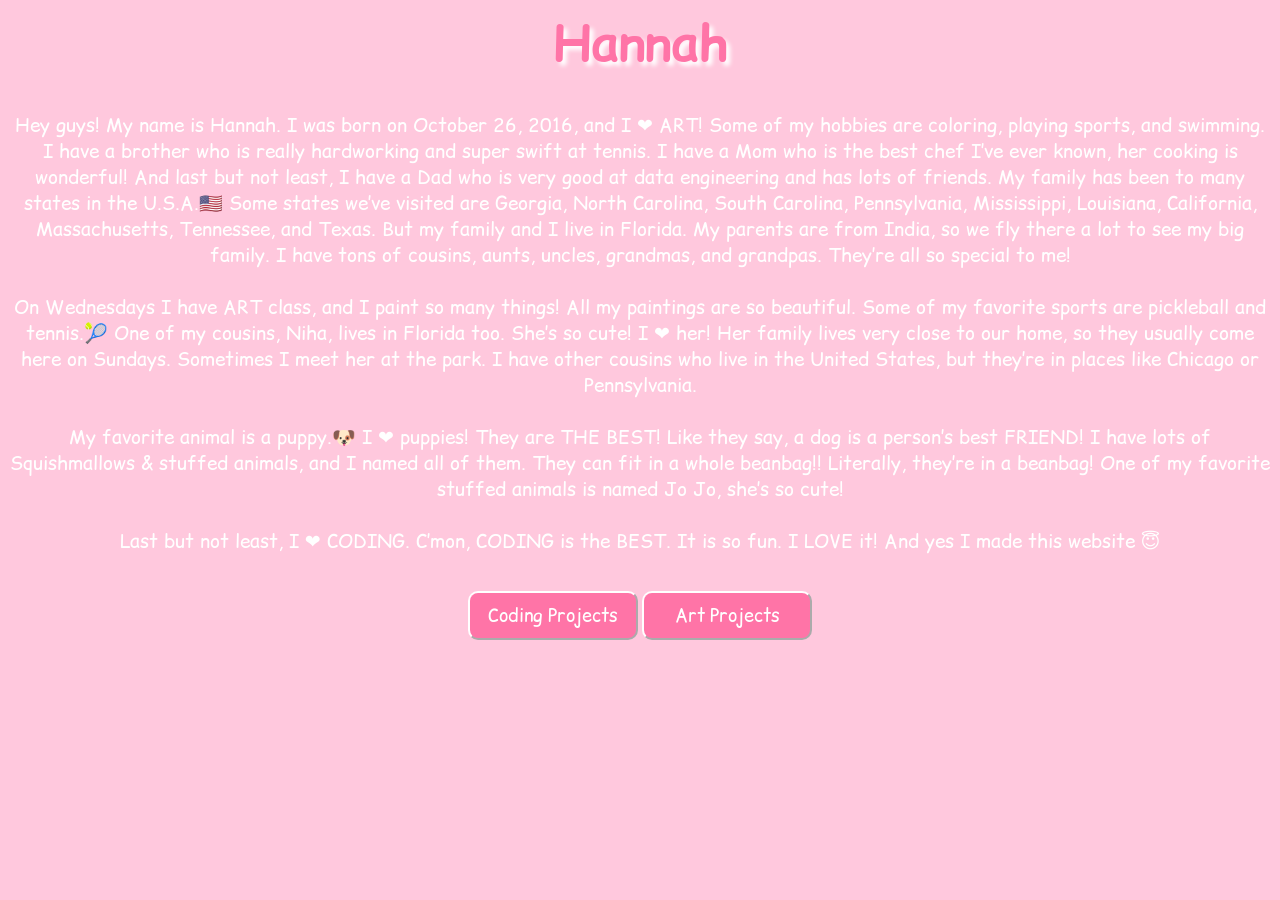
<file: index.html>
<html>
    <head>
      <link rel="stylesheet" href="style.css">
      <script src="main.js"></script>
      <link rel="preconnect" href="https://fonts.googleapis.com">
      <link rel="preconnect" href="https://fonts.gstatic.com" crossorigin>
      <link href="https://fonts.googleapis.com/css2?family=Comic+Relief:wght@400;700&display=swap" rel="stylesheet">

    
      
    </head>
   
    <body>
      <h1> Hannah </h1>

      <p>
        Hey guys! My name is Hannah. I was born on October 26, 2016, and I ❤️ ART! 
        Some of my hobbies are coloring, playing sports, and swimming. 
        I have a brother who is really hardworking and super swift at tennis. 
        I have a Mom who is the best chef I’ve ever known, her cooking is wonderful! 
        And last but not least, I have a Dad who is very good at data engineering and has lots of friends.
        My family has been to many states in the U.S.A.🇺🇸 
        Some states we’ve visited are Georgia, North Carolina, South Carolina, Pennsylvania, 
        Mississippi, Louisiana, California, Massachusetts, Tennessee, and Texas. 
        But my family and I live in Florida. My parents are from India, so we fly there a lot to see my big family. 
        I have tons of cousins, aunts, uncles, grandmas, and grandpas. They’re all so special to me!
        <br><br>
        On Wednesdays I have ART class, and I paint so many things! All my paintings are so beautiful. 
        Some of my favorite sports are pickleball and tennis.🎾 One of my cousins, Niha, lives in Florida too. 
        She’s so cute! I ❤️ her! Her family lives very close to our home, so they usually come here on Sundays. 
        Sometimes I meet her at the park. 
        I have other cousins who live in the United States, but they’re in places like Chicago or Pennsylvania.
        <br><br>
        My favorite animal is a puppy.🐶  
        I ❤️ puppies! They are THE BEST! Like they say, a dog is a person’s best FRIEND! 
        I have lots of Squishmallows & stuffed animals, and I named all of them. 
        They can fit in a whole beanbag!! Literally, they’re in a beanbag! 
        One of my favorite stuffed animals is named Jo Jo, she’s so cute!
        <br><br>
        Last but not least, I ❤️ CODING. C’mon, CODING is the BEST. It is so fun. I LOVE it! And yes I made this website 😇
      </p>
    
      <br>
      <button onclick="myprojects()">Coding Projects</button>
      <button onclick="myart()">Art Projects</button>
      
    </body>
</html>
</file>
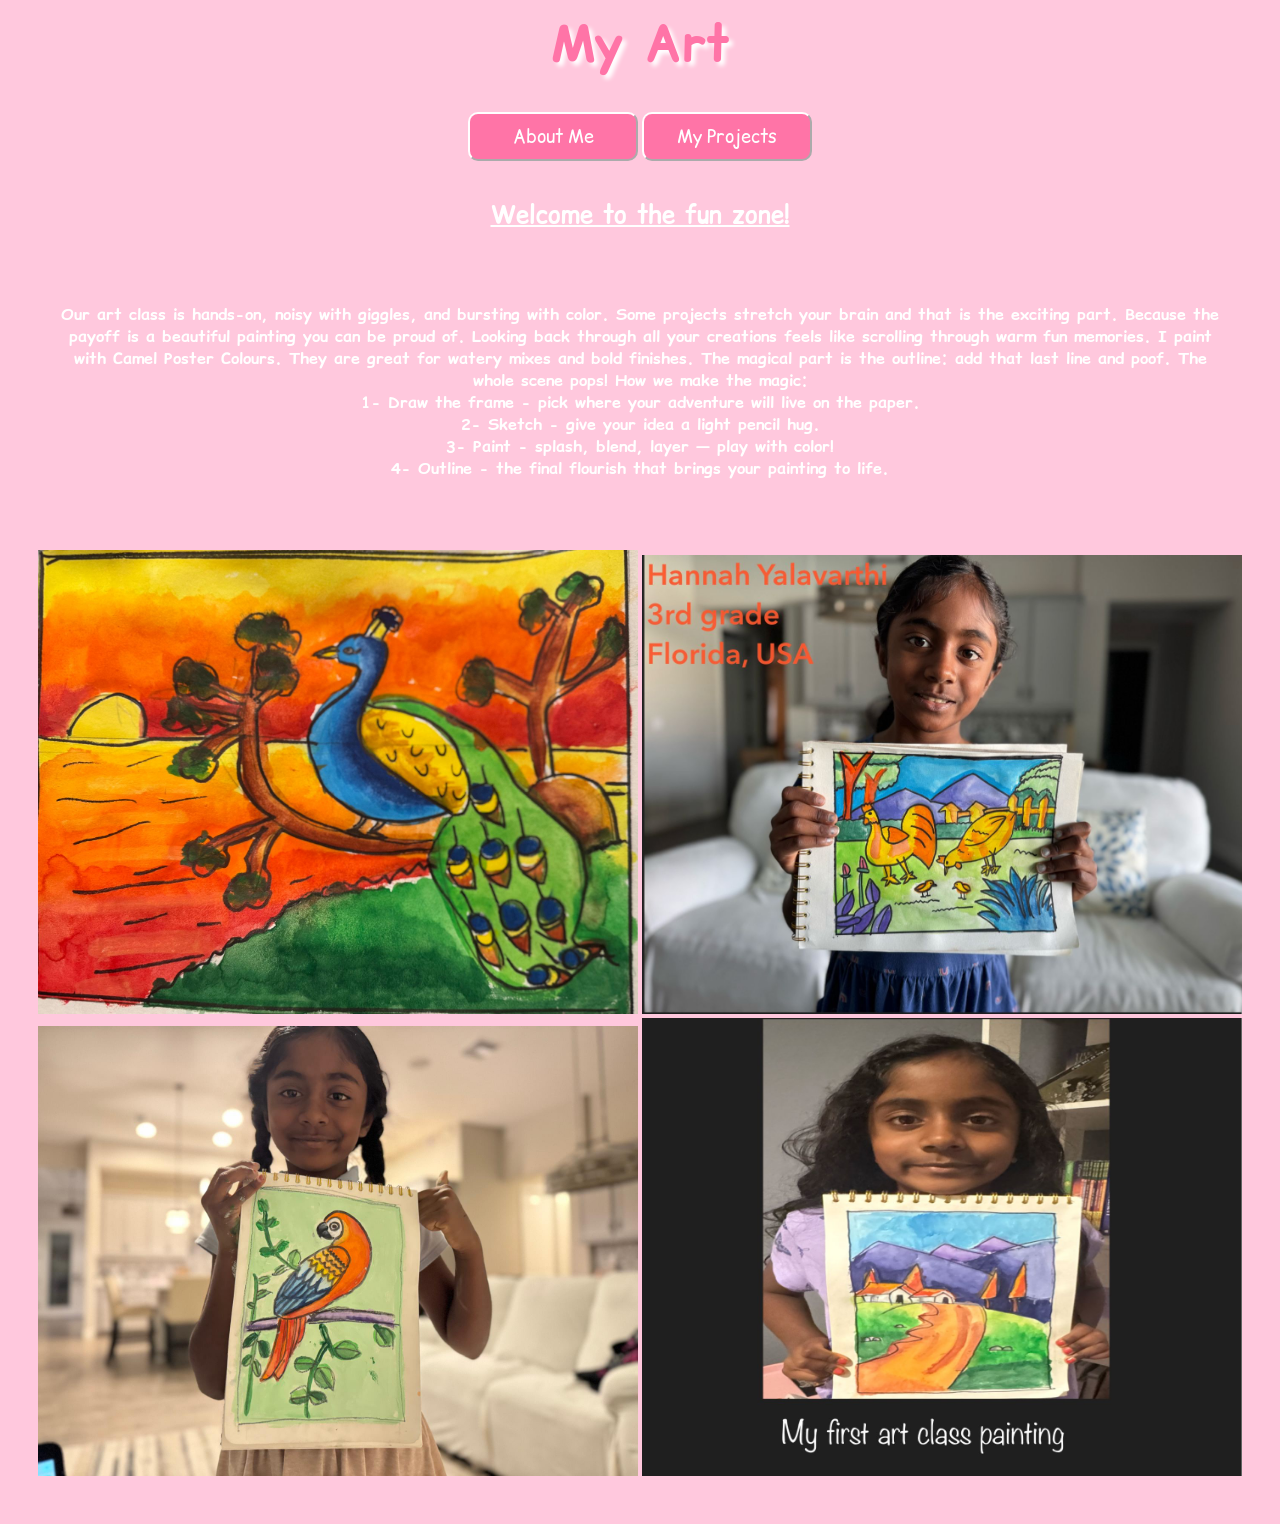
<file: art.html>
<html>
<head>
 <link rel="stylesheet" href="style.css">
      <script src="main.js"></script>
      <link rel="preconnect" href="https://fonts.googleapis.com">
      <link rel="preconnect" href="https://fonts.gstatic.com" crossorigin>
      <link href="https://fonts.googleapis.com/css2?family=Comic+Relief:wght@400;700&display=swap" rel="stylesheet">
</head>
<body>
      <h1>My Art</h1> 
      <button onclick="aboutme()">About Me</button>
      <button onclick="myprojects()">My Projects</button> 
      
      <br><br>

      <h2 id="line111">
            Welcome to the fun zone!
      </h2>
     
      <h4 id="line222">
      
     
            Our art class is hands-on, noisy with giggles, and bursting with color. 
            Some projects stretch your brain and that is the exciting part. Because the payoff is a beautiful painting you can be proud of. 
            Looking back through all your creations feels like scrolling through warm fun memories.

            I paint with Camel Poster Colours. They are great for watery mixes and bold finishes. 
            The magical part is the outline: add that last line and poof. The whole scene pops!

            How we make the magic:
            <br>
            1- Draw the frame - pick where your adventure will live on the paper.
            <br>
            2- Sketch - give your idea a light pencil hug.
            <br>
            3- Paint - splash, blend, layer — play with color!
            <br>
            4- Outline - the final flourish that brings your painting to life.
            
      </h4>
      <img src="art1.jpg"  id="img1"/>
      <img src="art2.jpg"  id="img2"/>
      <img src="art3.jpg"  id="img3"/>
      <img src="art4.jpg"  id="img4"/>

      <br><br><br>


</body>
</html>
</file>
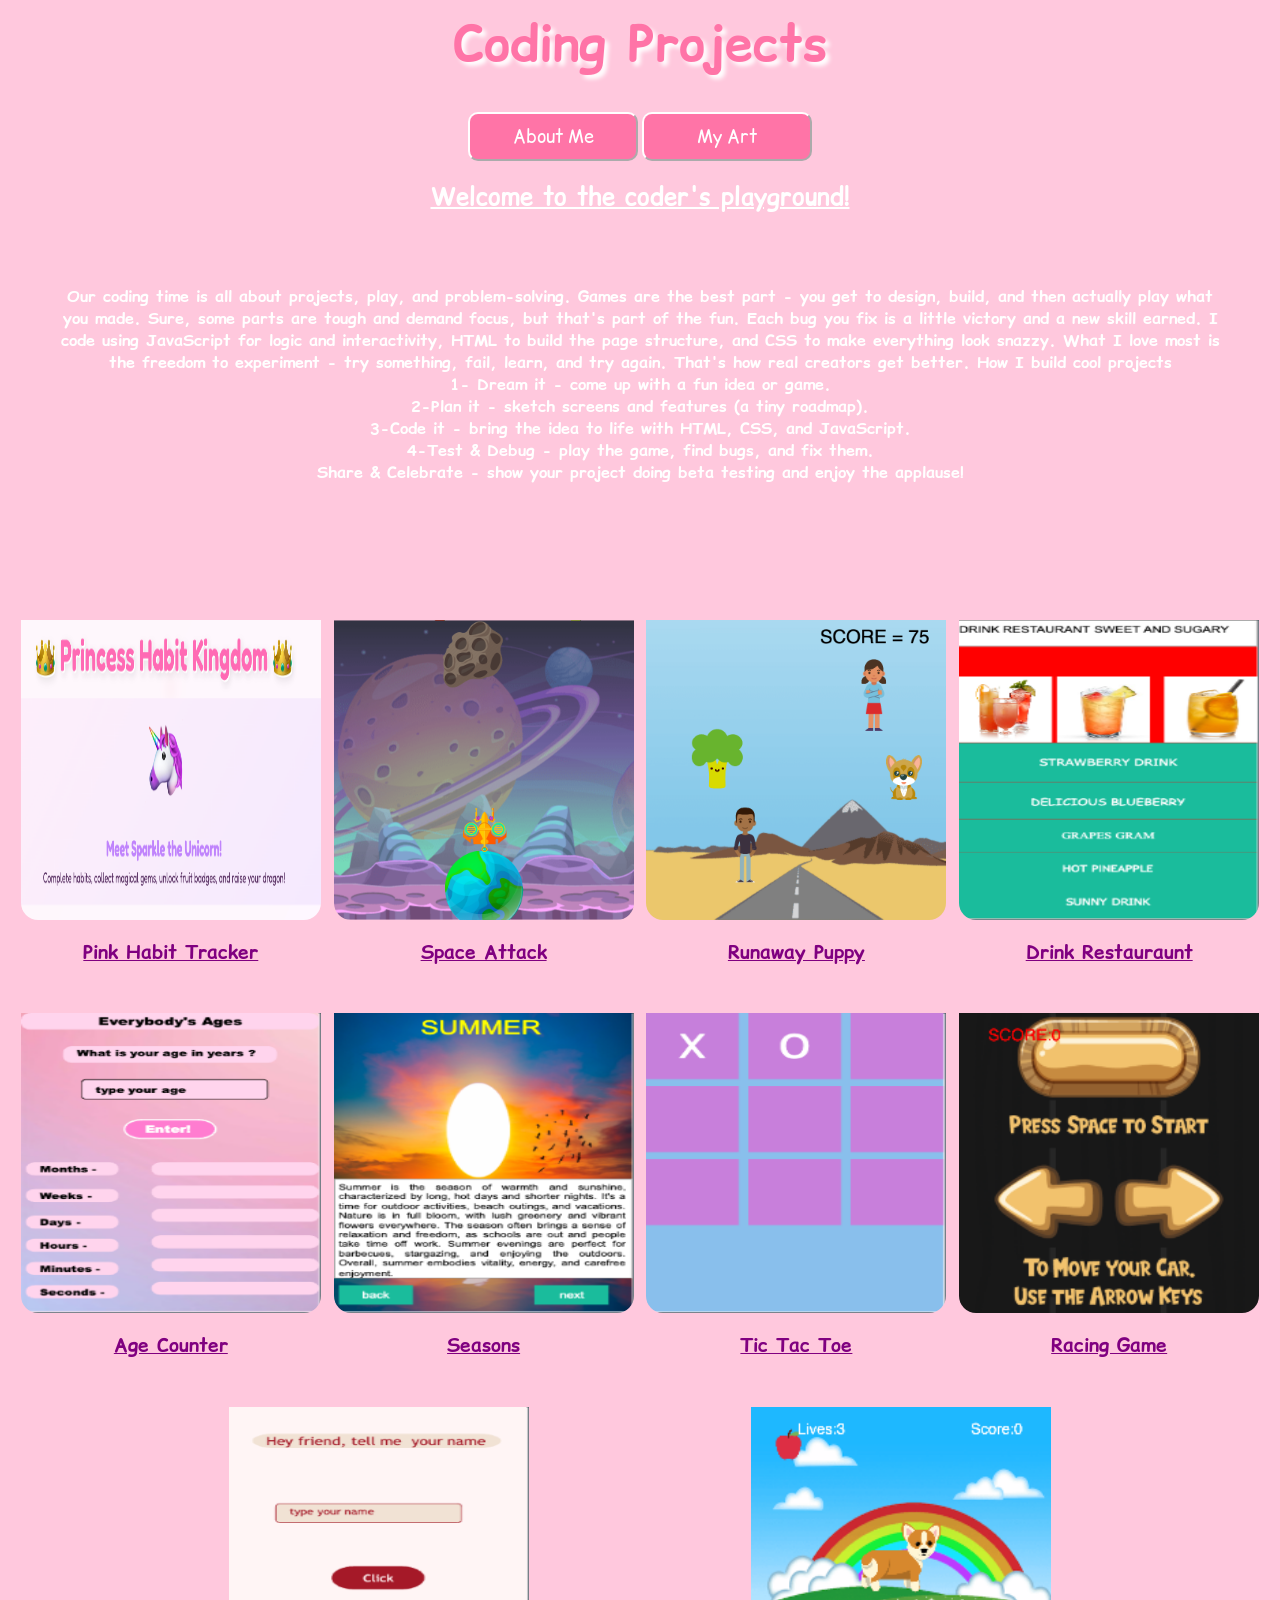
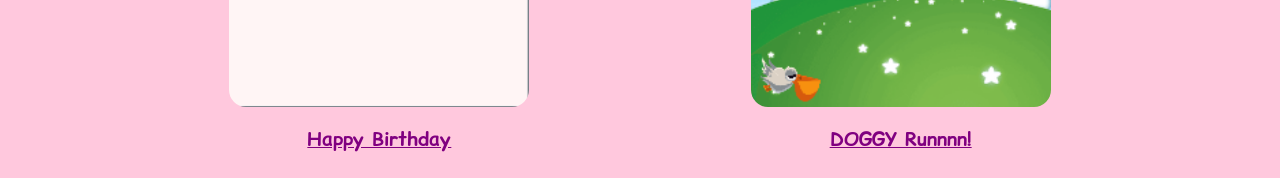
<file: projects.html>
<html>
<head>
 <link rel="stylesheet" href="style.css">
      <script src="main.js"></script>
      <link rel="preconnect" href="https://fonts.googleapis.com">
      <link rel="preconnect" href="https://fonts.gstatic.com" crossorigin>
      <link href="https://fonts.googleapis.com/css2?family=Comic+Relief:wght@400;700&display=swap" rel="stylesheet">    
</head>
<body> 
      <h1>Coding Projects</h1>
      <button onclick="aboutme()">About Me</button>
      <button onclick="myart()">My Art</button>

      <br>
      <h2 id="line333">Welcome to the coder's playground! </h2>
      <h4 id="line444">
            Our coding time is all about projects, play, and problem-solving. 
            Games are the best part - you get to design, build, and then actually play what you made. 
            Sure, some parts are tough and demand focus, but that's part of the fun. 
            Each bug you fix is a little victory and a new skill earned.

            I code using JavaScript for logic and interactivity, HTML to build the page structure, and CSS to make everything look snazzy. 
            What I love most is the freedom to experiment - try something, fail, learn, and try again. That's how real creators get better.

            How I build cool projects <br>

            1- Dream it - come up with a fun idea or game.<br>

            2-Plan it - sketch screens and features (a tiny roadmap).<br>

            3-Code it - bring the idea to life with HTML, CSS, and JavaScript.<br>

            4-Test & Debug - play the game, find bugs, and fix them.<br>

            Share & Celebrate - show your project doing beta testing and enjoy the applause!
      </h4>

      <br><br>

      <div id ="games">
            <!-- game1 -->
        <div id="game">
                  <a href= "https://hannah10262016.github.io/Habit-Tracker/" target="_blank">
                        <img src="mommy.png" >
                  </a>
                  <h3>Pink Habit Tracker</h3>
            </div>

            <div id="game">
                  <a href="https://studio.code.org/projects/gamelab/znfgumVmCdGSalUt46FUyelEwduaDWp7nT0TRqxP1Ck" target="_blank">
                        <img src="ga.png" >
                  </a>
                  <h3>Space Attack</h3>
            </div>

            <!-- game2 -->
            <div id="game">
                  <a href="https://studio.code.org/projects/gamelab/7bFKUC49fafhD-RMgSlypmE-vCV8STk2Z03glom7ziE" target="_blank">
                        <img src="gb.png" >    
                  </a>
                  <h3>Runaway Puppy</h3>
            </div >   

            
            <!-- game3 -->
            <div id="game">
                  <a href="https://studio.code.org/projects/applab/cL3d9bsSh1T1LLByV7kav2ramGSxUEBExhGakGydAmE" target="_blank">
                        <img src="gc.png">
                  </a>
                  <h3>Drink Restauraunt</h3>      
            </div>

           <div id="game">
                  <a href="https://studio.code.org/projects/applab/-wkrB1WXAYhOQfIJfklRxLTz2_e7sFGit_vQM8I4wxo" target="_blank">
                       <img src="gd.png"> 
                  </a>
                  <h3>Age Counter</h3>
           </div>

           <div id="game">
                  <a href="https://studio.code.org/projects/applab/3Y-YgMEnQ-dVz0SbjkYT3eA-DzlgOq2cNfZVCKZ77bc" target="_blank">
                        <img src="ge.png">
                   </a>
                   <h3>Seasons</h3>
           </div>

           <div id="game">
                  <a href="https://studio.code.org/projects/applab/etOEPefB2Npf-CbKFAJASQnnepcpHqRuJiEGYJzNg-k "target="_blank">
                        <img src="gf.png">
                  </a>
                  <h3> Tic Tac Toe</h3>
           </div>

           <div id="game">
                  <a href="https://studio.code.org/projects/gamelab/rUW53y_wC7ZVjgNLBe48zN9-Tcgg2hRt7Hahe8f5KEU" target="_blank">
                        <img src="gg.png">
                  </a>
                  <h3>Racing Game</h3>
           </div>

            <div id="game">
                  <a href="https://studio.code.org/projects/applab/NJqMHl8QP-DimRv6ZzOEIZHskVQ8H4k8AxMbraW5rC4" target="_blank">
                        <img src="gh.png">
                                   </a>
                  <h3>Happy Birthday</h3>
            </div>

            <div id="game">
                  <a href="https://studio.code.org/projects/gamelab/Tnwt0ZDtERrx19WPR3eBPseFdHstta_2qlrpqegKWXg" target="_blank">
                        <img src="gi.png">
                  </a>
                  <h3>DOGGY Runnnn!</h3>
            </div>

           
           
           
          
          

           

            
      </div>
</body>
</html>
</file>
<file: style.css>
/* https://coolors.co/palette/cdb4db-ffc8dd-ffafcc-bde0fe-a2d2ff  */


body{
    text-align: center;
    background-color: #FFC8DD;
}
h1{
    color:#ff74a7;
    font-size:50px;
    text-shadow: white 4px 4px 4px;
  
    font-family: "Comic Relief", system-ui;
    font-weight: 700;
    font-style: normal;
}



p{
    color :white;
    font-size:19px;
    font-family: "Comic Relief", system-ui;

    font-style: normal;
}



button{
    padding:10px;
    background-color: #ff74a7;
    width: 170px;
    border-radius: 10px;
    border-color: white;
    color:white;
    font-size: 18px;
    font-family:"Comic Relief", system-ui;
}

#img1{
    width: 600px;
}
#img2{
    width: 600px;
}
#img3{
    width: 600px;
}
#img4{
    width:600px;
}
#line111{
   font-family:"Comic Relief", system-ui;
   color:white;
   text-decoration: underline;
}
#line222{
    font-family: "Comic Relief", system-ui;
    color:white;
    padding: 50px;
}
#line333{
    font-family: "Comic Relief", system-ui;
    color:white;
    text-decoration: underline;
}
#line444{
    font-family:"Comic Relief", system-ui ;
    color: white;
    padding: 50px;
}

#game img{
    width: 300px;
    border-radius: 17px; 
    height: 300px;
    padding-top: 30px;  
}

#game h3{
    font-family:"Comic Relief", system-ui;
    color: purple;
    text-decoration: underline;
}   

#games{
    display: flex;
    flex-wrap: wrap;
    justify-content: space-evenly;

}
</file>
